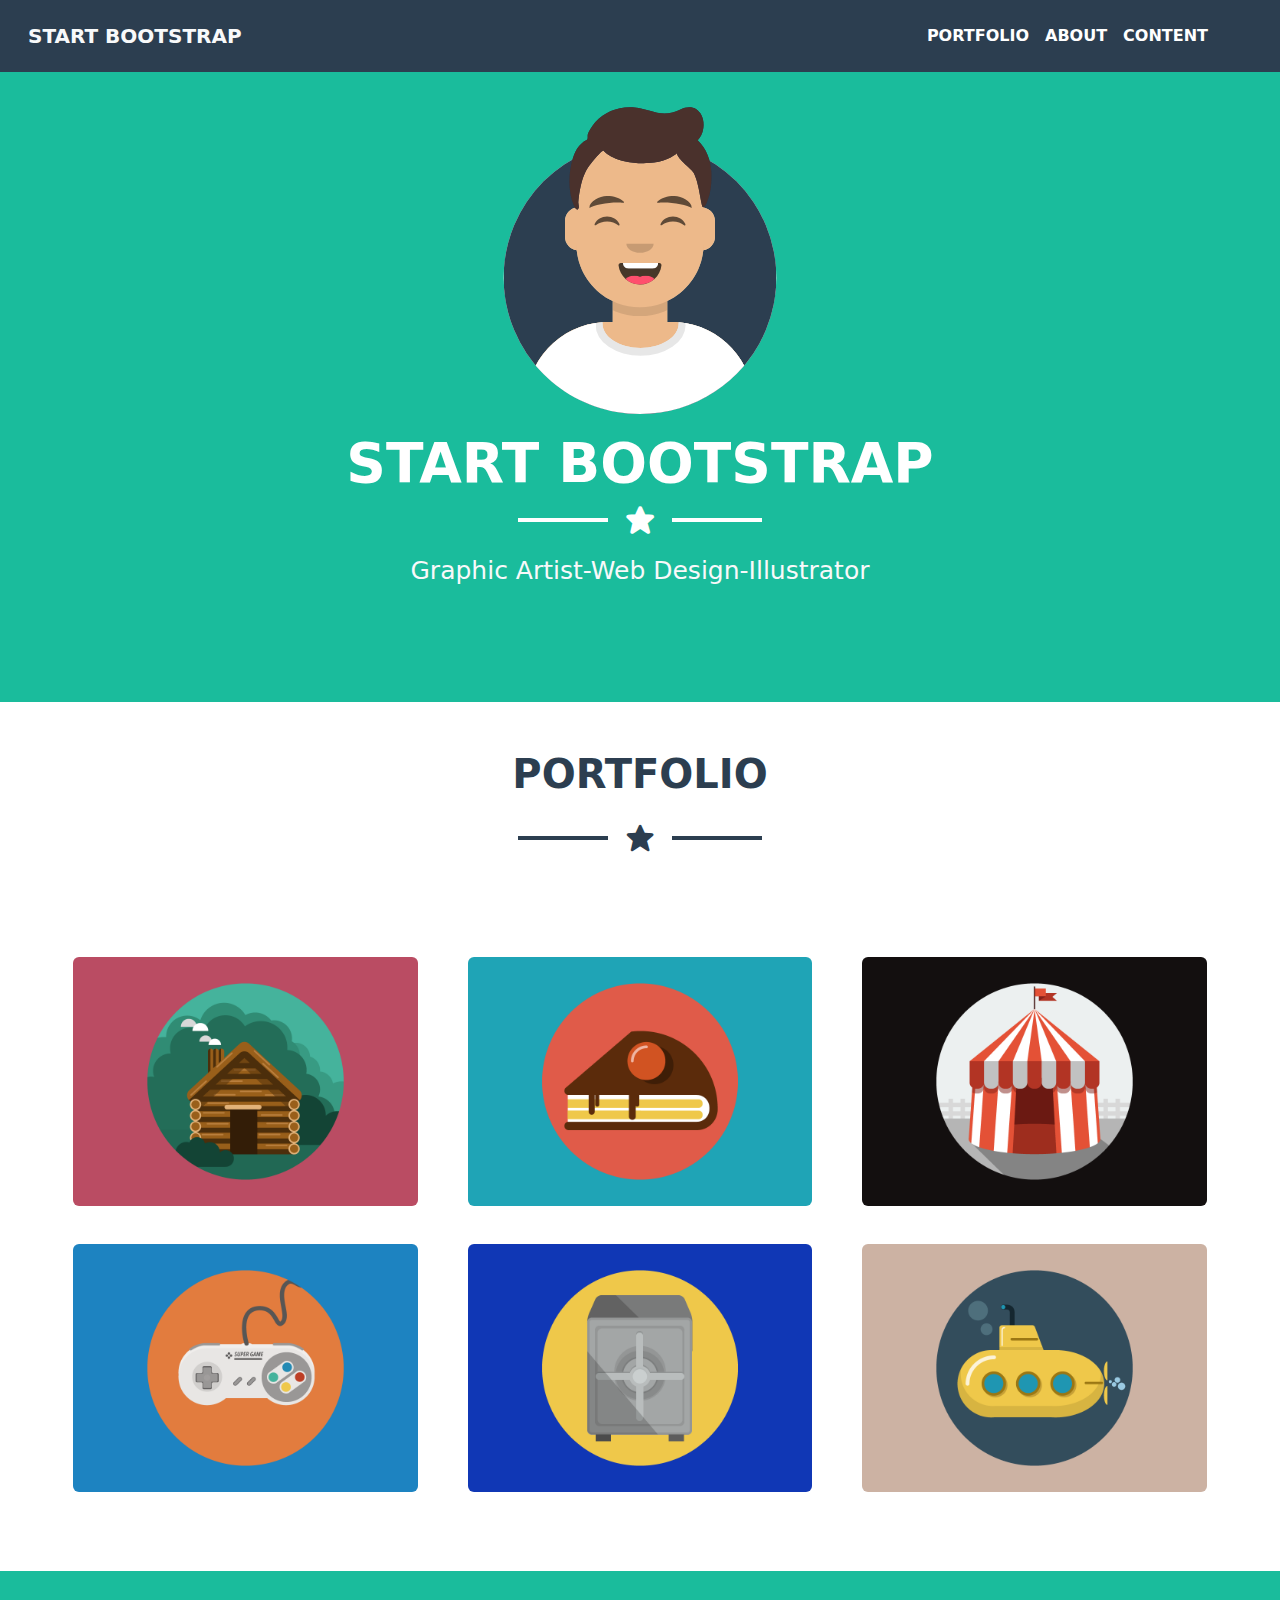
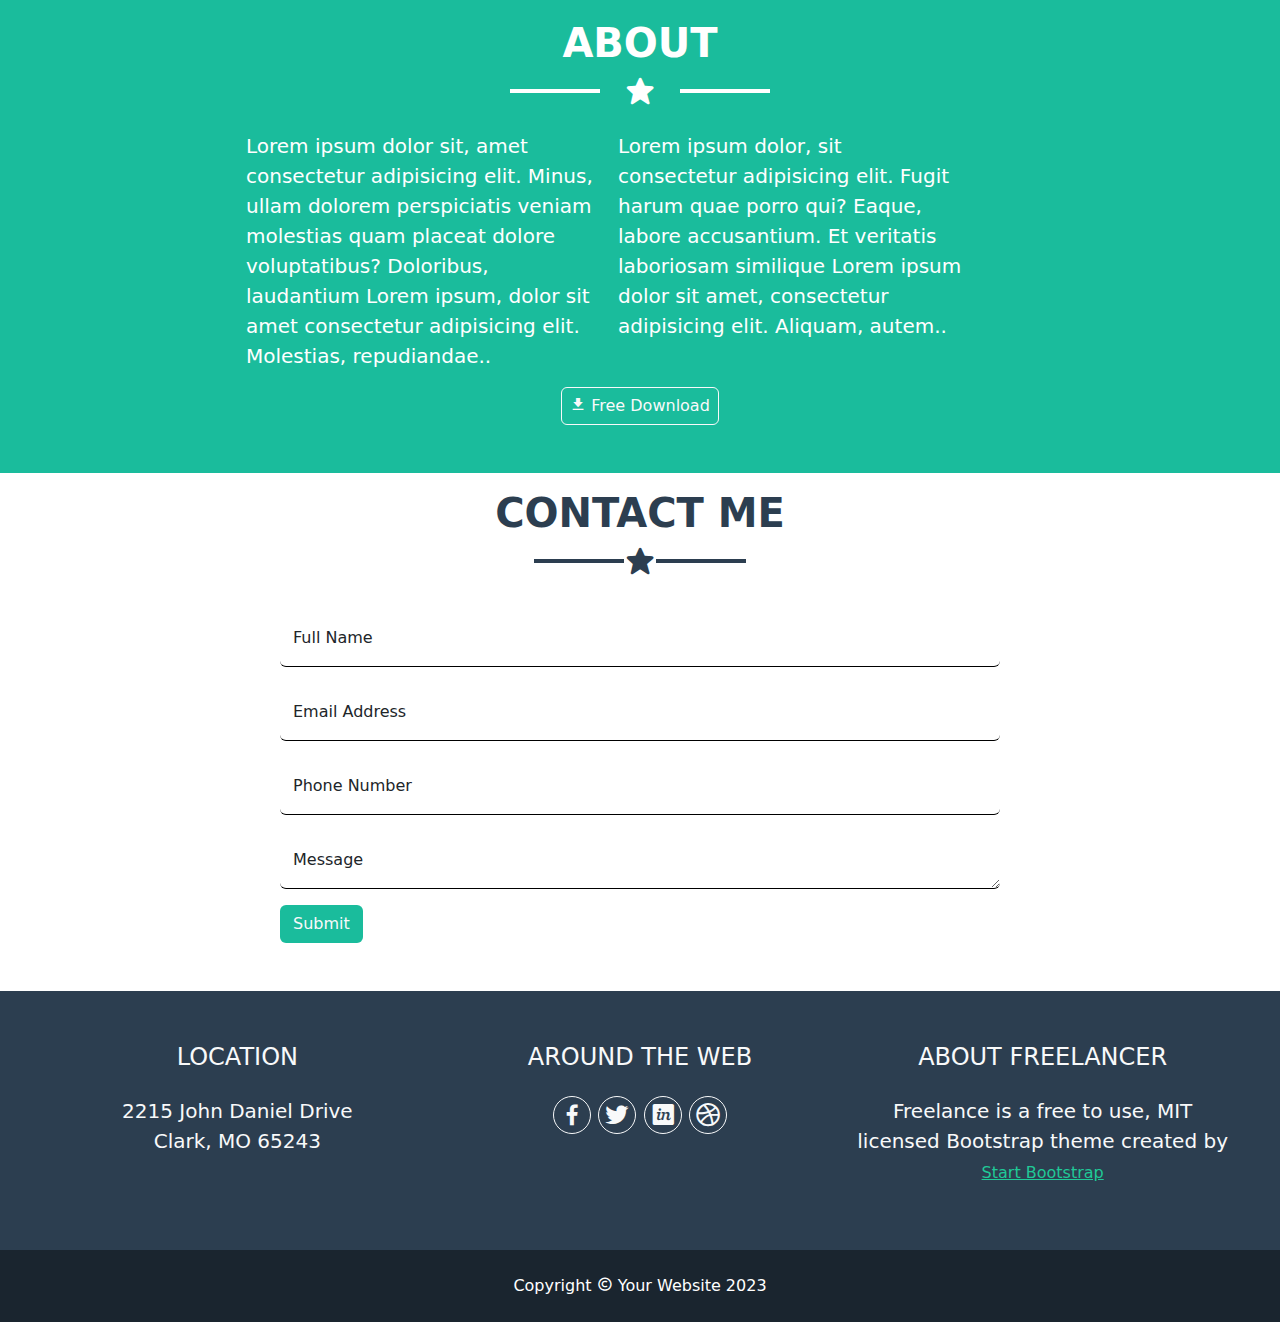
<file: boostrap task 1/task/index.html>
<!DOCTYPE html>
<html lang="en">
<head>
    <meta charset="UTF-8">
    <meta name="viewport" content="width=device-width, initial-scale=1.0">
    <title>Boostrap</title>
    <link href="https://cdn.jsdelivr.net/npm/bootstrap@5.3.1/dist/css/bootstrap.min.css" rel="stylesheet">
  <script src="https://cdn.jsdelivr.net/npm/bootstrap@5.3.1/dist/js/bootstrap.bundle.min.js"></script>
  <link rel="stylesheet"href="style.css">
  <link href='https://unpkg.com/boxicons@2.1.4/css/boxicons.min.css' rel='stylesheet'>
</head>
<body>
    <nav class="navbar navbar-expand-lg d-flex p-3 fixed-top" style="background-color:#2c3e50">
        <div class="d-flex">
               <div class="container">
                    <a class="navbar-brand text-light fw-bolder"href="#">START BOOTSTRAP</a>
                </div>  
                <button type="button" class="navbar-toggler bg-success" data-bs-toggle="collapse" data-bs-target="#menu">
                   <div class="menu d-flex text-white fs-3">
                       <h6>Menu</h6>
                       <i class='bx bx-menu bx-sm fs-4'></i>
                    </div>
                </button>
        </div>
                <div id="menu" class="collapse navbar-collapse justify-content-end me-5">
                     <ul class="navbar-nav fs-6 fw-bold about ">
                          <li class="nav-item">
                              <a class="nav-link text-white" href="#">PORTFOLIO</a>
                          </li>
                           <li class="nav-item">
                             <a class="nav-link text-white" href="#">ABOUT</a>
                           </li>
                           <li class="nav-item">
                                <a class="nav-link  text-white" href="#">CONTENT</a>
                           </li>
                   </ul>
                </div>
           
      
    </nav>
      <div class="container-fluid-sm text-center mt-5 pb-5 pt-5" style="background-color:#1abc9c;">
        <img src="image/boy.svg" style="width: 300px;">
        <h1 class="text-white text-center fw-bolder mt-3 style="></h1>
        <h1 class=" text-white text-center fw-bolder" style="font-size: 55px;">START BOOTSTRAP</h1>
        <div class="dev">
          <span class="divider mx-3"></span>
          <i class="bx bxs-star text-center text-white fw-bolder fs-2"></i>
          <span class="divider mx-3"></span>
        </div>
          <p class="text-light pt-3 pb-5"style="font-size: 25px;">Graphic Artist-Web Design-Illustrator</p>
          </div>

        </div>
      </div>
        <div class="container-fluid text-center">
          <h1 class="port fw-bolder mt-5">PORTFOLIO</h1>
          <div class="dev">
            <span class="divider mx-3 mt-3" style="background-color:#2c3e50;"></span>
            <i class='bx bxs-star mt-3' style="color: #2c3e50;"></i>
            <span class="divider mx-3 mt-3" style="background-color: #2c3e50;"></span>
        </div>
       
       
        <div class="row mt-5 p-5">
            <div  class="col-lg-4 col-md-6 mb-4 col-sm-14">
                <button type="button" class="btn" data-bs-toggle="modal" data-bs-target="#cabin">
                    <img src="image/cabin.png" class="img-fluid rounded">
                </button>
            </div>
            <div  class="col-lg-4  col-md-6 mb-4 col-sm-12">
              <button type="button" class="btn" data-bs-toggle="modal" data-bs-target="#cake">
                  <img src="image/cake.png" class="img-fluid rounded">
              </button>
          </div>
          <div  class="col-lg-4  col-md-6 mb-4 col-sm-12">
            <button type="button" class="btn" data-bs-toggle="modal" data-bs-target="#circus">
                <img src="image/circus.png" class="img-fluid rounded">
            </button>
        </div>
        <div  class="col-lg-4  col-md-6 mb-4 col-sm-8 col-sm-12">
          <button type="button" class="btn" data-bs-toggle="modal" data-bs-target="#game">
              <img src="image/game.png" class="img-fluid rounded">
          </button>
      </div>
      <div  class="col-lg-4  col-md-6 mb-4 col-sm-12">
        <button type="button" class="btn" data-bs-toggle="modal" data-bs-target="#safe">
            <img src="image/safe.png" class="img-fluid rounded">
        </button>
    </div>
    <div  class="col-lg-4  col-md-6 mb-4 col-sm-12">
      <button type="button" class="btn" data-bs-toggle="modal" data-bs-target="#submarine">
          <img src="image/submarine.png" class="img-fluid rounded">
      </button>
  </div>
</div>
          <!--Modal-->
 <div class="modal modal-lg" id="cabin">
  <div class="modal-dialog modal-dialog-centered">
   <div class="modal-content">
      <!-- Modal header-->
      <div class="modal-header border-0">
          <button type="button" class="btn-close" data-bs-dismiss="modal"></button>
      </div>
          <!--Modal Body-->
         <div class="modal-body text-center">
              <h1 class="fs-2 text-center fw-bolder" style="color: #2c3e50;">LOG CABIN</h1>
              <div class="dev mb-3">
                  <span class="divider mx-3 mt-3" style="background-color: #2c3e50;"></span>
                  <i class='bx bxs-star mt-3' style="color: #2c3e50;"></i>
                  <span class="divider mx-3 mt-3" style="background-color: #2c3e50;"></span>
              </div>
          <div class="container-expand-lg px-lg-5">
              <img src="image/cabin.png" class="img-fluid px-5">
          </div>
          <div class="container-expand-lg mx-lg px-lg-5">
              <p class=" mx-lg-5 px-lg-5 text-center pt-5">Lorem ipsum dolor sit amet consectetur adipisicing elit. Quibusdam cum cupiditate commodi delectus assumenda quasi expedita sit? Ratione, aspernatur laboriosam!</p>
          </div>
         </div>
          <!-- Modal footer -->
          <div class="modal-footer d-flex justify-content-center">
              <button type="button" class="btn text-light" style="background-color: #1abc9c;" data-bs-dismiss="modal">X Close Window</button>
          </div>
          </div>
  </div>
</div>
<!--Modal-->
<div class="modal modal-lg" id="cake">
   <div class="modal-dialog modal-dialog-centered">
    <div class="modal-content">
       <!-- Modal header-->
       <div class="modal-header">
           <button type="button" class="btn-close" data-bs-dismiss="modal"></button>
       </div>
           <!--Modal Body-->
          <div class="modal-body text-center">
               <h1 class="fs-2 text-center fw-bolder" style="color: #2c3e50;">TASTY CAKE</h1>
               <div class="dev mb-3">
                   <span class="divider mx-3 mt-3" style="background-color: #2c3e50;"></span>
                   <i class='bx bxs-star mt-3' style="color: #2c3e50;"></i>
                   <span class="divider mx-3 mt-3" style="background-color: #2c3e50;"></span>
               </div>
           <div class="container-expand-lg mx-lg px-lg-5">
               <img src="image/cake.png" class="img-fluid px-5">
           </div>
           <div class="container-expand-lg mx-lg px-lg-5">
               <p class=" mx-lg-5 px-lg-5 text-center pt-5">Lorem ipsum dolor sit amet consectetur adipisicing elit. Quibusdam cum cupiditate commodi delectus assumenda quasi expedita sit? Ratione, aspernatur laboriosam!</p>
           </div>
          </div>
           <!-- Modal footer -->
           <div class="modal-footer d-flex justify-content-center border-0">
               <button type="button" class="btn text-light" style="background-color: #1abc9c;" data-bs-dismiss="modal">X Close Window</button>
           </div>
     </div>
   </div>
</div>
</div>
<!--Modal-->
<div class="modal modal-lg" id="circus">
   <div class="modal-dialog modal-dialog-centered">
    <div class="modal-content">
       <!-- Modal header-->
       <div class="modal-header">
           <button type="button" class="btn-close" data-bs-dismiss="modal"></button>
       </div>
           <!--Modal Body-->
          <div class="modal-body text-center">
               <h1 class="fs-2 text-center fw-bolder" style="color: #2c3e50;">CIRCUS TENT</h1>
               <div class="dev mb-3">
                   <span class="divider mx-3 mt-3" style="background-color: #2c3e50;"></span>
                   <i class='bx bxs-star mt-3' style="color: #2c3e50;"></i>
                   <span class="divider mx-3 mt-3" style="background-color: #2c3e50;"></span>
               </div>
           <div class="container-expand-lg mx-lg px-lg-5">
               <img src="image/circus.png" class="img-fluid px-5">
           </div>
           <div class="container-expand-lg mx-lg px-lg-5">
               <p class=" mx-lg-5 px-lg-5 text-center pt-5">Lorem ipsum dolor sit amet consectetur adipisicing elit. Quibusdam cum cupiditate commodi delectus assumenda quasi expedita sit? Ratione, aspernatur laboriosam!</p>
           </div>
          </div>
           <!-- Modal footer -->
           <div class="modal-footer d-flex justify-content-center border-0">
               <button type="button" class="btn text-light" style="background-color: #1abc9c;" data-bs-dismiss="modal">X Close Window</button>
           </div>
     </div>
   </div>
</div>
</div>
<!--Modal-->
<div class="modal modal-lg" id="game">
   <div class="modal-dialog modal-dialog-centered">
    <div class="modal-content">
       <!-- Modal header-->
       <div class="modal-header">
           <button type="button" class="btn-close" data-bs-dismiss="modal"></button>
       </div>
           <!--Modal Body-->
          <div class="modal-body text-center">
               <h1 class="fs-2 text-center fw-bolder" style="color: #2c3e50;">CONTROLLER</h1>
               <div class="dev mb-3">
                   <span class="divider mx-3 mt-3" style="background-color: #2c3e50;"></span>
                   <i class='bx bxs-star mt-3' style="color: #2c3e50;"></i>
                   <span class="divider mx-3 mt-3" style="background-color: #2c3e50;"></span>
               </div>
           <div class="container-expand-lg mx-lg px-lg-5">
               <img src="image/game.png" class="img-fluid px-5">
           </div>
           <div class="container-expand-lg mx-lg px-lg-5">
               <p class=" mx-lg-5 px-lg-5 text-center pt-5">Lorem ipsum dolor sit amet consectetur adipisicing elit. Quibusdam cum cupiditate commodi delectus assumenda quasi expedita sit? Ratione, aspernatur laboriosam!</p>
           </div>
          </div>
           <!-- Modal footer -->
           <div class="modal-footer d-flex justify-content-center">
               <button type="button" class="btn text-light" style="background-color: #1abc9c;" data-bs-dismiss="modal">X Close Window</button>
           </div>
     </div>
   </div>
</div>
</div>
<!--Modal-->
<div class="modal modal-lg" id="safe">
   <div class="modal-dialog modal-dialog-centered">
    <div class="modal-content">
       <!-- Modal header-->
       <div class="modal-header">
           <button type="button" class="btn-close" data-bs-dismiss="modal"></button>
       </div>
           <!--Modal Body-->
          <div class="modal-body text-center">
               <h1 class="fs-2 text-center fw-bolder" style="color: #2c3e50;">LOCKED SAFE</h1>
               <div class="dev mb-3">
                   <span class="divider mx-3 mt-3" style="background-color: #2c3e50;"></span>
                   <i class='bx bxs-star mt-3' style="color: #2c3e50;"></i>
                   <span class="divider mx-3 mt-3" style="background-color: #2c3e50;"></span>
               </div>
           <div class="container-expand-lg mx-lg px-lg-5">
               <img src="image/cabin.png" class="img-fluid px-5">
           </div>
           <div class="container-expand-lg mx-lg px-lg-5">
               <p class=" mx-lg-5 px-lg-5 text-center pt-5">Lorem ipsum dolor sit amet consectetur adipisicing elit. Quibusdam cum cupiditate commodi delectus assumenda quasi expedita sit? Ratione, aspernatur laboriosam!</p>
           </div>
          </div>
           <!-- Modal footer -->
           <div class="modal-footer d-flex justify-content-center">
               <button type="button" class="btn text-light" style="background-color: #1abc9c;" data-bs-dismiss="modal">X Close Window</button>
           </div>
     </div>
   </div>
</div>
</div>
<!--Modal-->
<div class="modal modal-lg" id="submarine">
   <div class="modal-dialog modal-dialog-centered">
    <div class="modal-content">
       <!-- Modal header-->
       <div class="modal-header ">
           <button type="button" class="btn-close" data-bs-dismiss="modal"></button>
       </div>
           <!--Modal Body-->
          <div class="modal-body text-center">
               <h1 class="fs-2 text-center fw-bolder" style="color: #2c3e50;">SUBMARINE</h1>
               <div class="dev mb-3">
                   <span class="divider mx-3 mt-3" style="background-color: #2c3e50;"></span>
                   <i class='bx bxs-star mt-3' style="color: #2c3e50;"></i>
                   <span class="divider mx-3 mt-3" style="background-color: #2c3e50;"></span>
               </div>
           <div class="container-expand-lg mx-lg px-lg-5">
               <img src="image/submarine.png" class="img-fluid px-5">
           </div>
           <div class="container-expand-lg mx-lg px-lg-5">
               <p class=" mx-lg-5 px-lg-5 text-center pt-5">Lorem ipsum dolor sit amet consectetur adipisicing elit. Quibusdam cum cupiditate commodi delectus assumenda quasi expedita sit? Ratione, aspernatur laboriosam!</p>
           </div>
          </div>
           <!-- Modal footer -->
           <div class="modal-footer d-flex justify-content-center">
               <button type="button" class="btn text-light" style="background-color: #1abc9c;" data-bs-dismiss="modal">X Close Window</button>
           </div>
     </div>
   </div>
   </div>
</div>
   <div class="container-fluid text-center p-5 pt-5 pb-5 " style="background-color: #1abc9c;">
    <h1 class="fw-bolder  text-center text-white">ABOUT</h1>
    <div class="dev">
        <span class="divider mx-4"></span>
        <i class='bx bxs-star text-center text-white'></i>
        <span class="divider mx-4"></span>
       </div>
   <div class="row container justify-content-center  mt-4 fs-5" >
    <p class="col-lg-4 col-sm-12 text-white " style=" text-align: left;"> Lorem ipsum dolor sit, amet consectetur adipisicing elit. Minus, ullam dolorem perspiciatis veniam molestias quam placeat dolore voluptatibus? Doloribus, laudantium Lorem ipsum, dolor sit amet consectetur adipisicing elit. Molestias, repudiandae..</p>
   <p class=" col-lg-4 col-sm-12 text-white" style="text-align: left;">  Lorem ipsum dolor, sit  consectetur adipisicing elit. Fugit harum quae porro qui? Eaque, labore accusantium. Et veritatis laboriosam similique Lorem ipsum dolor sit amet, consectetur adipisicing elit. Aliquam, autem..</p>
   </div>
   <div>
    <button class="btn btn-outline-light px-2"><i class='bx bxs-download'></i> Free Download</button>
   </div>
</div>
<div class="container text-center mt-3">
 <h1 class="fw-bolder" style="color: #2c3e50;">CONTACT ME</h1>
 <div class="dev">
    <span class="divider mt-0 mb-3"   style="background-color: #2c3e50;"></span>
    <i class="bx bxs-star mt-0 mb-3" style="color: #2c3e50;"></i>
    <span class="divider mt-0 mb-3" style="background-color: #2c3e50;"></span>
</div>
<div Class="container col-lg-8">
<form action="/action_page.php">
    <div class="form-floating mb-3 mt-3">
        <input class="form-control" type="text" id="name" placeholder="enter name" style="border: none; border-bottom: 1px solid black; box-shadow: none;">
        <label for="name">Full Name</label>
    </div>
    <div class="form-floating mb-3 mt-3">
        <input class="form-control" type="email" id="email" placeholder="enter email" style="border: none; border-bottom: 1px solid black; box-shadow: none;">
        <label for="email">Email Address</label>
    </div>
    <div class="form-floating mb-3 mt-3">
        <input class="form-control" type="number" id="number" placeholder="enter number" style="border: none; border-bottom: 1px solid black; box-shadow: none;">
        <label for="number">Phone Number</label>
    </div>
    <div class="form-floating mb-3 mt-3">
       <textarea id="message" class="form-control border-top-0 border-start-0 border-end-0" placeholder="comment" style="box-shadow: none; border: 1px solid black;" ></textarea>
        <label for="message">Message</label>
    </div>
    <div>
        <button type="submit" class="btn float-start text-light mb-5 " style="background:#1abc9c;">Submit</button>
    </div>
</form>
</div>
</div>
<div class="container-fluid text-center d-flex text-light p-5" style="background-color: #2c3e50;">
    <div class="row">
        <div class="col-lg-4 mb-0 mt-1">
            <h4 class="mb-4">LOCATION</h4>
            <p class="fs-5 fw-lighter">2215 John Daniel Drive
              <br>Clark, MO 65243</p>
        </div>
        <div class="col-lg-4  mt-1">
            <h4>AROUND THE WEB</h4>
            <p class="fs-4 mt-4">
                <a href="#"><i class='bx bxl-facebook  rounded-circle  btn btn-outline-light  p-1 fs-3'></i></a>
                <a href="#"><i class='bx bxl-twitter   rounded-circle  btn btn-outline-light  p-1 fs-3'></i></a>
                <a href="#"><i class='bx bxl-invision  rounded-circle  btn btn-outline-light   p-1 fs-3'></i></a>
                <a href="#"><i class='bx bxl-dribbble   rounded-circle  btn btn-outline-light  p-1 fs-3'></i></a>
            </p>
           
        </div>
        <div class="col-lg-4  mt-1">
            <h4>ABOUT FREELANCER</h4>
            <p class="fs-5 fw-lighter mt-4">Freelance is a free to use, MIT licensed Bootstrap theme created by <a href="#" class="fs-6" style="color: #20c997;">Start Bootstrap</a></p>
        </div>

    </div>

</div>

<footer class="container-fluid p-2 pt-4" style="background-color: #1a252f;">
    <div class="text-center text-white">
        <p>Copyright <i class='bx bx-copyright'></i> Your Website 2023</p>
    </div>

</footer>
</body>
</head>
</file>
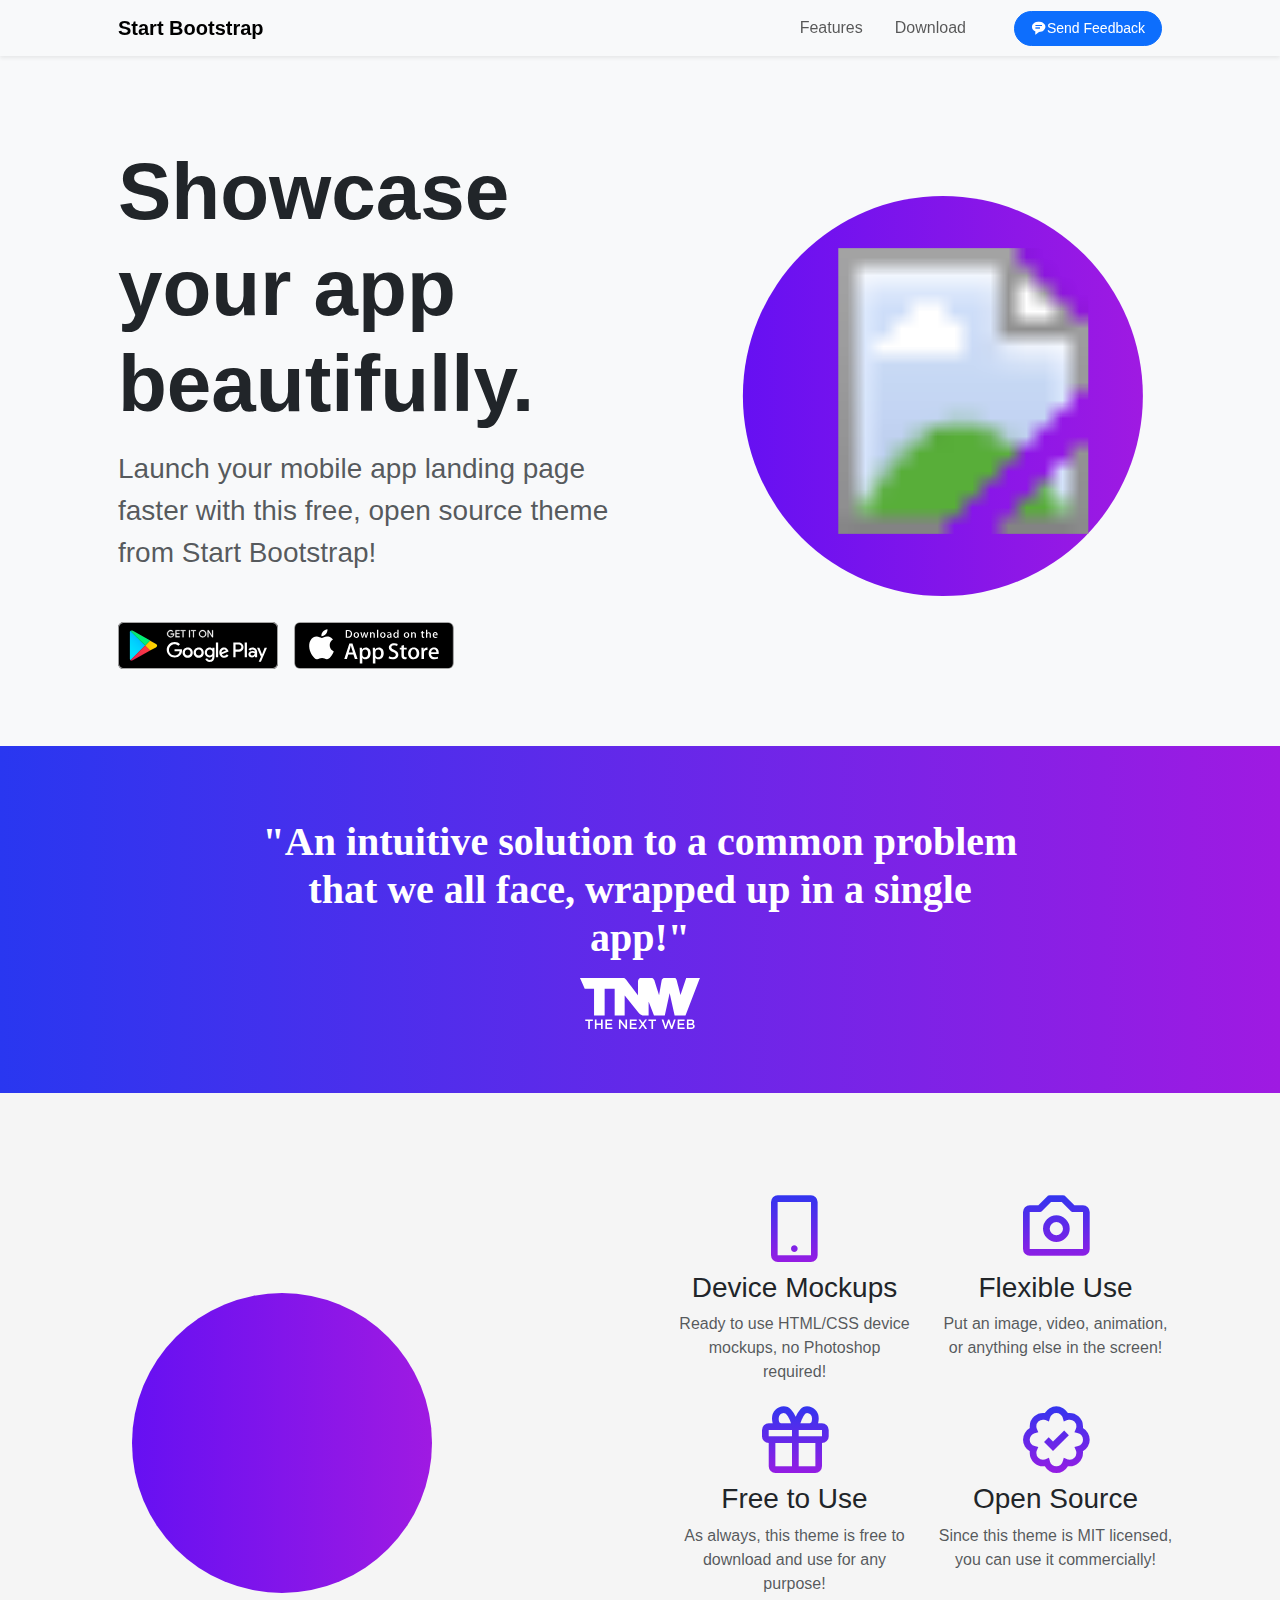
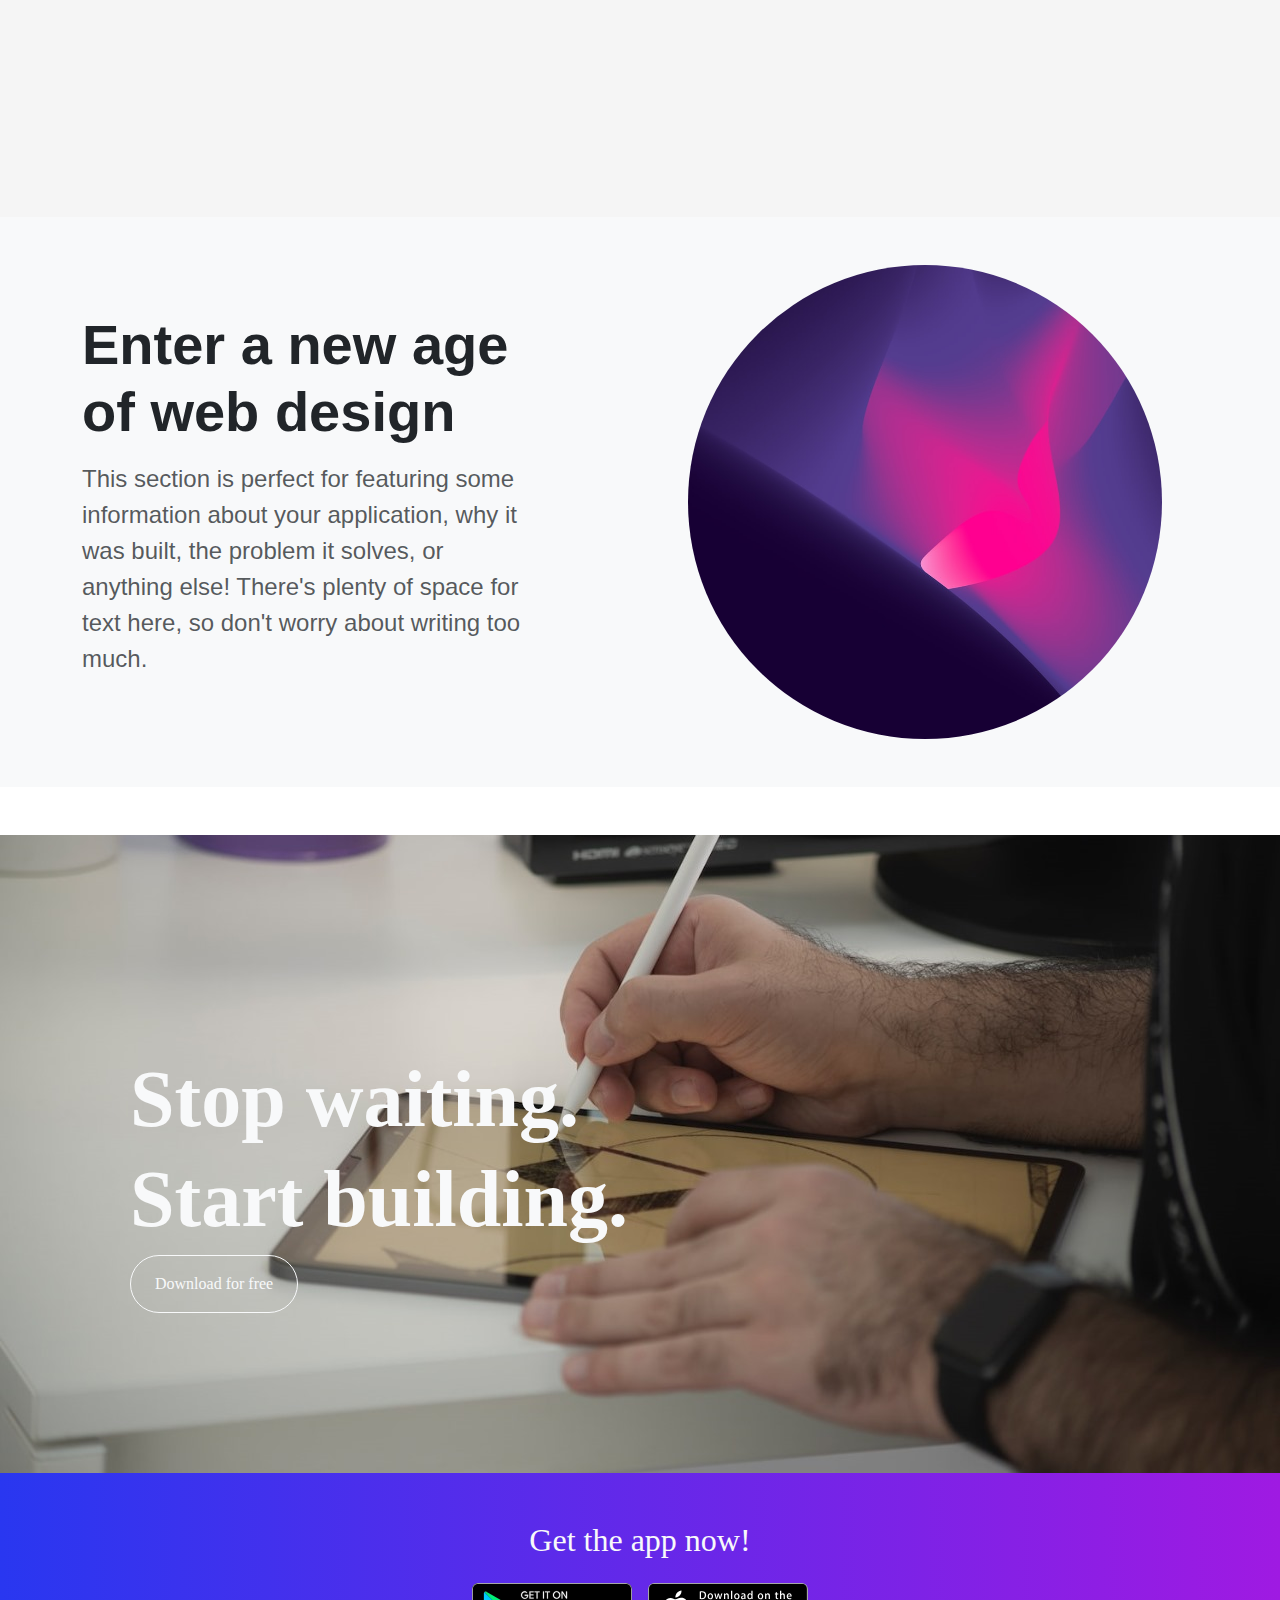
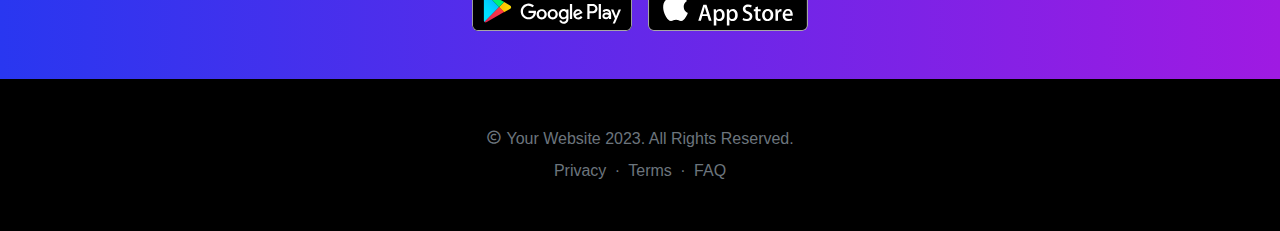
<file: boostrap task 2/task/index.html>
<!DOCTYPE html>
<html lang="en">
<head>
    <meta charset="UTF-8">
    <meta name="viewport" content="width=device-width, initial-scale=1.0">
        <title>New Age - Theme Preview - Start Bootstrap</title>
        <link rel="icon" type="image/png" href="image/s image.png">
        <link href="https://cdn.jsdelivr.net/npm/bootstrap@5.3.1/dist/css/bootstrap.min.css" rel="stylesheet">
      <script src="https://cdn.jsdelivr.net/npm/bootstrap@5.3.1/dist/js/bootstrap.bundle.min.js"></script>
      <link rel="stylesheet"href="style.css">
      <link href='https://unpkg.com/boxicons@2.1.4/css/boxicons.min.css' rel='stylesheet'>
</head>
<body>
  <nav class="navbar navbar-expand-lg bg-light fixed-top shadow-sm">
    <div class="container px-5">
        <a class="start navbar-brand fw-bold" href="#">Start Bootstrap</a>
        <button class="navbar-toggler" type="button" data-bs-toggle="collapse" data-bs-target="#navbarResponsive">
            Menu
            <i class='bx bx-menu'></i>
        </button>
        <div class="collapse navbar-collapse" id="navbarResponsive">
            <ul class="navbar-nav ms-auto me-4 my-3 my-lg-0">
                <li class="nav-item"><a class="nav-link me-lg-3 color" href="#features">Features</a></li>
                <li class="nav-item"><a class="nav-link me-lg-3 color" href="#download">Download</a></li>
            </ul>
            <button class="btn btn-primary rounded-pill px-3 mb-2 mb-lg-0" data-bs-toggle="modal" data-bs-target="#send">
                <span class="d-flex align-items-center">
                  <i class='bx bxs-message-rounded-detail'></i>
                    <span class="small">Send Feedback</span>
                </span>
            </button>
        </div>
    </div>
</nav>
        <div class="modal" id="send">
          <div class="modal-dialog ">
            <div class="modal-content">
              <div class="modal-header" style="background-color:blue; background-image: linear-gradient(to right, #0808f4 , rgb(168, 75, 239));">
                <h4 class="modal-title text-light">Send feedback</h4>
                <button type="button" class="btn-close" data-bs-dismiss="modal"></button>
              </div>
              <div class="modal-body">
                <form action="">
                  <div class="form-floating mb-3">
                    <input type="text" class="form-control" id="fname" name="fname" placeholder="Enter your name">
                    <label for="fname">Full name</label>
                  </div>
                  <div class="form-floating mb-3">
                    <input type="email" class="form-control" id="email" name="email" placeholder="Enter your Email">
                    <label for="email">Email address</address></label>
                  </div>
                  <div class="form-floating mb-3">
                    <input type="text" class="form-control" id="pno" name="pno" placeholder="Enter your number">
                    <label for="pno">Phone number</label>
                  </div>
                  <div class="form-floating mb-3">
                    <label type="text" id="comment" name="comments" placeholder="Enter your commemts">Comments</label>
                   <textarea for="comment" class="form-control" style="height: 10rem;"></textarea>
                  </div>
                </form>
                <div class="modal-footer mb-3 justify-content-center">
                  <button type="button" class="btn btn-primary rounded-5 px-5" data-bs-dismiss="modal">Submit
                  </button>
                </div>
              </div>
            </div>
          </div>
          </div>
          <div class="container-fluid pt-5 bg-light">
            <div class="container pt-5 px-5">
                <div class="row gx-5">
                    <div class="col-lg-6 text-center text-lg-start ">
                  <h1 class="display-1 font fw-bold mb-3 pt-5">Showcase your app beautifully.</h1>
                  <p class="text-muted fs-3 mb-5">
                    Launch your mobile app landing page faster with this free, open
                    source theme from Start Bootstrap!  
                  </p>
                  <div class="d-flex flex-column flex-lg-row align-items-center">
                    <a class="me-lg-3 mb-4 mb-lg-0" href="#!"><img class="app-badge" src="image/google-play-badge.svg" style="width: 160px;"></a>
                    <a href="#!"><img class="app-badge rounded" src="image/app-store-badge 2.svg" style="width: 160px;"></a>
                </div>
                  
                </div>
                <div class="col-lg-6 ">
                  <div class="m-b-l  d-md-flex ps-md-4 ps-lg-0 ">
                      <svg class=" d-md-block  mt-0 me-0 mob" height="650" width="600">
                        <defs class="cir">
                          <linearGradient id="lineargradient"x1="0%"y1="0%"x2="100%"y2="0%">
                            <stop offset="0%" stop-color="#6610f2" />
                            <stop offset="100%" stop-color="#9f1ae2" />
                          </linearGradient>
                        </defs>
                        <ellipse class="hii"  cx="56%"cy="300"rx="200"ry="200" fill="url(#lineargradient)"></ellipse>
                        <image
                          class="mbl" href="https://bootstrap2-840b2.web.app/img/mobile.jfif" height="490px"x="35%"y="50px">
                      </image>
                      </svg>
                 </div>
             </div>
         </div>
        </div>
        </div>
        <div class="para  text-center display-6 fw-bold p-5  text-white">
        <div class="container col-lg-8 mb-3 ">
          <div class="mt-4 " >"An intuitive solution to a common problem that we all face, wrapped up in a single app!"</div>
          <img class="pt-3" src="image/tnw-logo.svg" width="120px">
        </div>
        </div>
        <div class="container-fluid mahi">
          <div class="container " id="features">
            <div class="row ">
              <div class="col-lg-6 ">
                  <svg class="d-md-block mt-0 mob mobile" height="700" width="500">
                      <defs>
                        <linearGradient
                          id="lineargradient"
                          x1="0%"
                          y1="0%"
                          x2="100%"
                          y2="0%">
                          <stop offset="0%" stop-color="#6610f2" />
                          <stop offset="100%" stop-color="#9f1ae2" />
                        </linearGradient>
                      </defs>
                      <ellipse class="hello"  cx="200"cy="350" rx="150"ry="150"fill="url(#lineargradient)"></ellipse>
                      <image class="elli"
                        href="https://bootstrap2-840b2.web.app/img/mobile.jfif"
                        height="510px"
                         x="30%"
                        y="90px">
                      </image>
                  </svg>
              </div>
              <div class="col-lg-6 ">
                  <div class="row mt-lg-5 pt-lg-5 px-4 ">
                      <div class="text-center col-md-6 col-lg-6">
                          <i class='bx bx-mobile-alt display-1 iconcolor'></i>
                          <h3 class="font-kanit">Device Mockups</h3>
                          <p class="text-muted">Ready to use HTML/CSS device mockups, no Photoshop required!</p>
                      </div>
                      <div class="text-center col-md-6 col-lg-6">
                          <i class='bx bx-camera display-1 iconcolor'></i>
                          <h3 class="font-kanit">Flexible Use</h3>
                          <p class="text-muted">Put an image, video, animation, or anything else in the screen!</p>
                      </div>
                      <div class="text-center col-md-6 col-lg-6">
                          <i class='bx bx-gift display-1 iconcolor'></i>
                          <h3 class="font-kanit">Free to Use</h3>
                          <p class="text-muted">As always, this theme is free to download and use for any purpose!</p>
                      </div>
                      <div class="text-center col-md-6 col-lg-6">
                          <i class='bx bx-badge-check display-1 iconcolor' ></i>
                          <h3 class="font-kanit">Open Source</h3>
                          <p class="text-muted ">Since this theme is MIT licensed, you can use it commercially!</p>
                      </div>
                  </div>
              </div>        
            </div>
            </div>
        </div>
        
         <div class="container-fluid bg-light">
          <div class="container">
              <div class="row  align-items-center justify-content-center justify-content-lg-between">
                  <div class="col-lg-5 my-5 text-justify text-lg-start">
                      <div class="display-4 fw-bold">Enter a new age of web design</div>
                      <p class=" text-muted mt-3 fs-4">This section is perfect for featuring some information about your application, why it was built, the problem it solves, or anything else! There's plenty of space for text here, so don't worry about writing too much.</p>
                  </div>
                  <div class="col-lg-6 mt-5 mb-5 px-5">
                      <div><img src="image/gradient.jpg" class="rounded-circle img-fluid"></div>
                  </div>
              </div>
          </div>
        </div>
 <div class="bg-image pt-5 mt-5">
 <div class="para1 container mt-5">
  <div class="container px-5 pt-5">
    <h2 class="text-light display-1 fw-bolder mt-4 pt-5 mb-1">Stop waiting.</h2>
    <h2 class="text-light display-1 fw-bolder">Start building.</h2>
    <button type="button" class="btn btn-outline-light rounded-5 p-3 pe-4 ps-4 ">Download for free</button>
  </div>

 </div>
</div>
<div class="para p-5" id="Download">
  <div class="container px-1">
      <h2 class="para2 text-center  text-light mb-4">Get the app now!</h2>
      <div class="d-flex flex-column flex-lg-row align-items-center justify-content-center">
          <a class="me-lg-3 mb-4 mb-lg-0" href="#!"><img src="image/google-play-badge.svg" style="width: 160px;" class="rounded"></a>
          <a href="#!"><img class="rounded" src="image/app-store-badge 2.svg" style="width: 160px;"/></a>
      </div>
  </div>
  </div>
<div class="text-center bg-black text-secondary p-5">
  <div><i class='bx bx-copyright'></i> Your Website 2023. All Rights Reserved.</div>
  <div class="text-secondary mt-2">
      <a href="#" class="text-decoration-none text-secondary">Privacy</a>
      <span class="mx-1">·</span>
      <a href="#" class="text-decoration-none text-secondary">Terms</a>
      <span class="mx-1">·</span>
      <a href="#" class="text-decoration-none text-secondary">FAQ</a>
  </div>
</div>
</div>
      
</body>
</html>
</file>
<file: boostrap task 1/task/style.css>
.bxs-star{
    font-size:xx-large;
}
.port{
    color:#2c3e50;
}
.dev{
    display: flex;
    justify-content: center;
    align-items: center;
}
.divider{
    width: 90px;
    height:4px;
    background-color:white;
}
body{
    overflow-x: hidden;
}
.navbar-toggler{
    margin-left: 400px;
}
.about{
    margin-left: 30opx;
}

@media screen and (max-width:376px) and (min-width:320px){
    .navbar-toggler{
       margin-left: 20px;
    }
    .start{
        font-size: 1.2rem;
    }
}
@media screen and (max-width:426px) and (min-width:376px){
    .navbar-toggler{
        margin-left: 60px;
    }
    .start{
        font-size: 1.3rem;
    }
}
@media screen and (max-width:320px){
   .start{
    font-size: 16px;
   }
    .menu{
        font-size: 10px;
    }
    .bx-menu{
        font-size: 1rem;
    }
    .navbar-toggler{
        padding: 2px;
        margin-left: -10px;
    }
   
}
</file>
<file: boostrap task 2/task/style.css>
body{
    font-family: sans-serif;
    overflow-x: hidden;

}
.mahi{
    background-color: whitesmoke;
}
.para{
    background-image: linear-gradient(to right,#2937f0, #9f1ae2);
    font-family: 'news-reader';
}
.start:hover{
    color: blue;
}
.color:hover{
    color: rgba(0, 0, 0, 0.3)
}
.color:active{
    color: #2937f0;
}
.logo{
    width: 120px;
}
.mbl{
    width: 90px;
}
.iconcolor {
    background: -webkit-linear-gradient(#2937f0, #9f1ae2);
    background-clip: text;
    -webkit-background-clip: text;
    -webkit-text-fill-color: transparent;
    font-weight: lighter;
  }
  .para1{
    font-family: 'news-reader';
  }
.logo{
    width: 250px;
}  
.mbl{
    width: 250px;
}  
.bx-mobile-alt{
    font-size: 5 rem;
     text-align: -center;
}
  
.bg-image{
    background-image: url(image/new.jpg);
    background-size: cover;
    padding-top: 10rem;
    padding-bottom: 10rem;
    background-position: center;
}
.rabi{
    color:rgb(55, 211, 107);
}
@media screen and (max-width:321px)  {
    .cir{
        display: none;
    }
     .mob{
        width: 270px;
        margin-left: -20px;
     }
     .mobile{
        width: 300px;
     }
     .mbl{
        transform: translateX(-32%);
         
     }
     .elli{
        transform: translateX(-20%);
     }
}
@media screen and (max-width:376px) and (min-width:321px) {
    .cir{
        display: none;
    }
    .mbl{
        transform: translateX(-30%);
         
     }
     .mob{
        width: 300px;
     }
     .elli{
        transform: translateX(-15%);
     }}

     @media screen and (max-width:426px) and (min-width:376px){
        .cir{
            display: none;
        }
        .mob{
            width: 330px;
         }
        .mbl{
            transform: translateX(-20%);
             
         }
         .elli{
            transform: translateX(-10%);
         }
       
    }
    @media screen and (max-width:1024px) and (min-width:769px)  {
        
        .mob{
            width: 560px;
            margin-left: -55px;
         }
    }
    
    @media screen and (max-width:769px) and (min-width:426px) {
        .mob{
          margin-left: 40px;
          width: 525px;
         }
         .mobile{
            margin-left:50px;
         }
        .hello{
            rx:230px !important;
            ry:210px !important;
            cx:56% !important;
            cy:350px !important;
        }
    }
</file>
